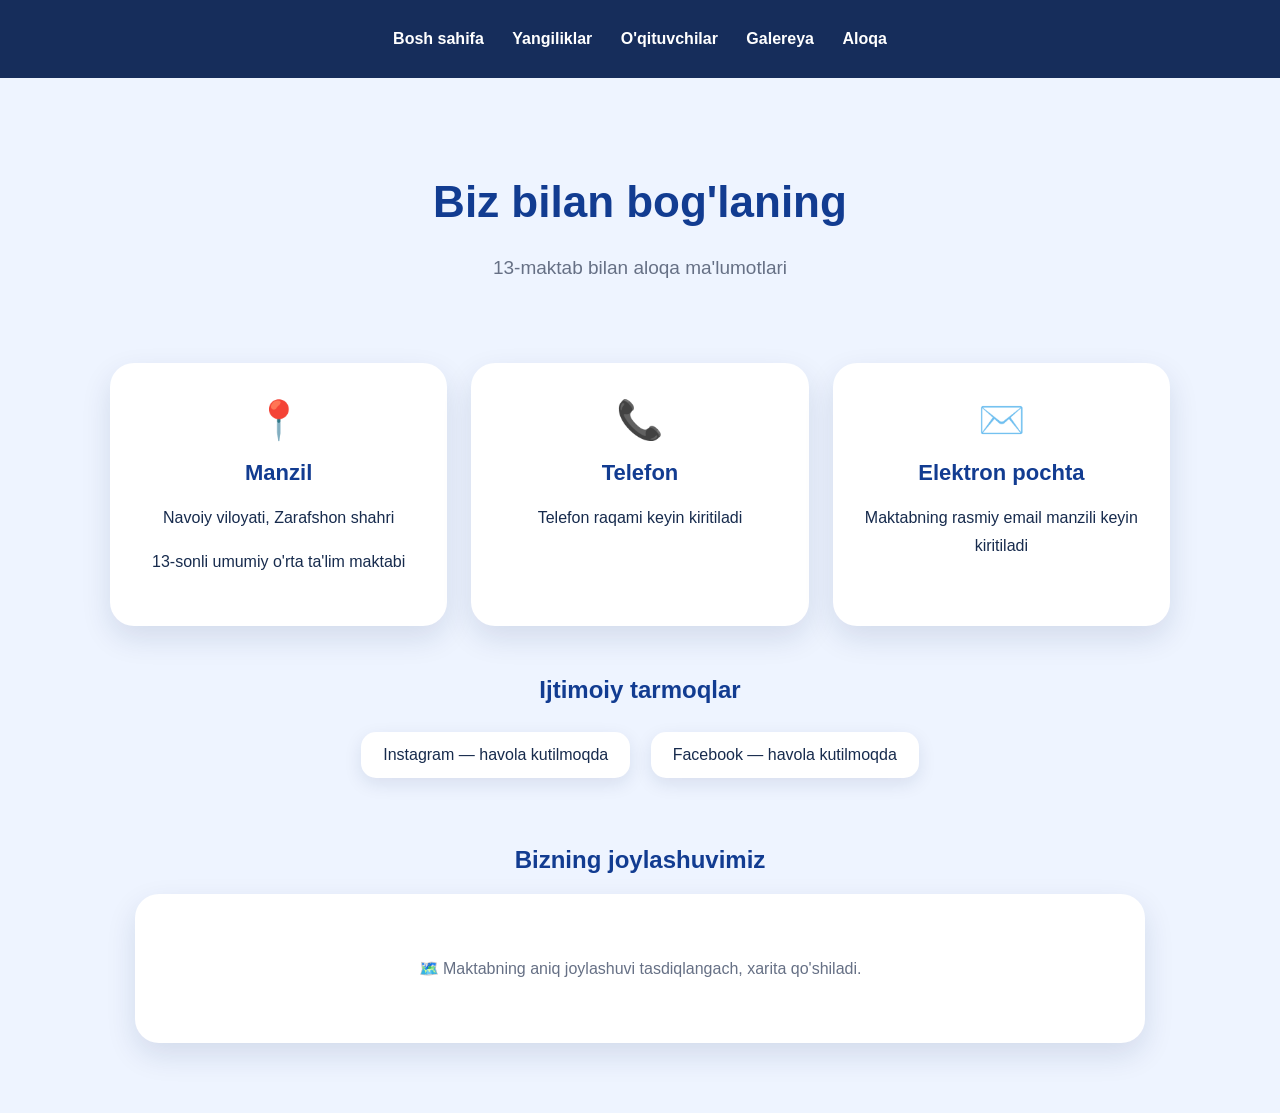
<file: aloqa.html>
<!DOCTYPE html>
<html lang="uz">
<head>
  <meta charset="UTF-8">
  <meta name="viewport" content="width=device-width, initial-scale=1.0">
  <title>Aloqa | 13-maktab</title>
  <style>
    * { box-sizing: border-box; }
    body {
      margin: 0;
      font-family: Arial, sans-serif;
      background: #eef4ff;
      color: #172b4d;
    }
    nav {
      background: #162d5b;
      padding: 25px 15px;
      text-align: center;
    }
    nav a {
      color: white;
      text-decoration: none;
      font-weight: bold;
      display: inline-block;
      margin: 5px 12px;
    }
    nav a:hover { color: #9edbff; }
    header {
      text-align: center;
      padding: 70px 20px 35px;
    }
    header h1 {
      font-size: 44px;
      color: #123c91;
    }
    header p {
      font-size: 19px;
      color: #667085;
    }
    .contacts {
      max-width: 1100px;
      margin: 30px auto 50px;
      padding: 0 20px;
      display: grid;
      grid-template-columns:
        repeat(auto-fit, minmax(240px, 1fr));
      gap: 24px;
    }
    .contact-card {
      background: white;
      padding: 35px 22px;
      border-radius: 24px;
      text-align: center;
      box-shadow: 0 12px 30px rgba(20,43,89,.12);
      transition: transform .3s;
    }
    .contact-card:hover {
      transform: translateY(-8px);
    }
    .contact-card .symbol { font-size: 38px; }
    .contact-card h2 {
      color: #123c91;
      font-size: 22px;
    }
    .contact-card p {
      line-height: 1.7;
      overflow-wrap: anywhere;
    }
    .social {
      text-align: center;
      margin: 30px 20px 60px;
    }
    .social h2 { color: #123c91; }
    .social span {
      display: inline-block;
      margin: 8px;
      padding: 14px 22px;
      background: white;
      border-radius: 15px;
      box-shadow: 0 6px 18px rgba(20,43,89,.1);
    }
    .map {
      max-width: 1050px;
      margin: 0 auto 70px;
      padding: 0 20px;
      text-align: center;
    }
    .map h2 { color: #123c91; }
    .map-placeholder {
      background: white;
      border-radius: 24px;
      padding: 65px 20px;
      box-shadow: 0 12px 30px rgba(20,43,89,.12);
      color: #667085;
    }
    @media(max-width:600px) {
      header h1 { font-size: 32px; }
    }
  </style>
</head>
<body>

  <nav>
    <a href="index.html">Bosh sahifa</a>
    <a href="yangiliklar.html">Yangiliklar</a>
    <a href="oqituvchilar.html">O'qituvchilar</a>
    <a href="galereya.html">Galereya</a>
    <a href="aloqa.html">Aloqa</a>
  </nav>

  <header>
    <h1>Biz bilan bog'laning</h1>
    <p>13-maktab bilan aloqa ma'lumotlari</p>
  </header>

  <main>
    <section class="contacts">
      <div class="contact-card">
        <div class="symbol">📍</div>
        <h2>Manzil</h2>
        <p>Navoiy viloyati, Zarafshon shahri</p>
        <p>13-sonli umumiy o'rta ta'lim maktabi</p>
      </div>

      <div class="contact-card">
        <div class="symbol">📞</div>
        <h2>Telefon</h2>
        <p>Telefon raqami keyin kiritiladi</p>
      </div>

      <div class="contact-card">
        <div class="symbol">✉️</div>
        <h2>Elektron pochta</h2>
        <p>Maktabning rasmiy email manzili
        keyin kiritiladi</p>
      </div>
    </section>

    <section class="social">
      <h2>Ijtimoiy tarmoqlar</h2>
      <span>Instagram — havola kutilmoqda</span>
      <span>Facebook — havola kutilmoqda</span>
    </section>

    <section class="map">
      <h2>Bizning joylashuvimiz</h2>
      <div class="map-placeholder">
        🗺️ Maktabning aniq joylashuvi
        tasdiqlangach, xarita qo'shiladi.
      </div>
    </section>
  </main>

</body>
</html>
</file>
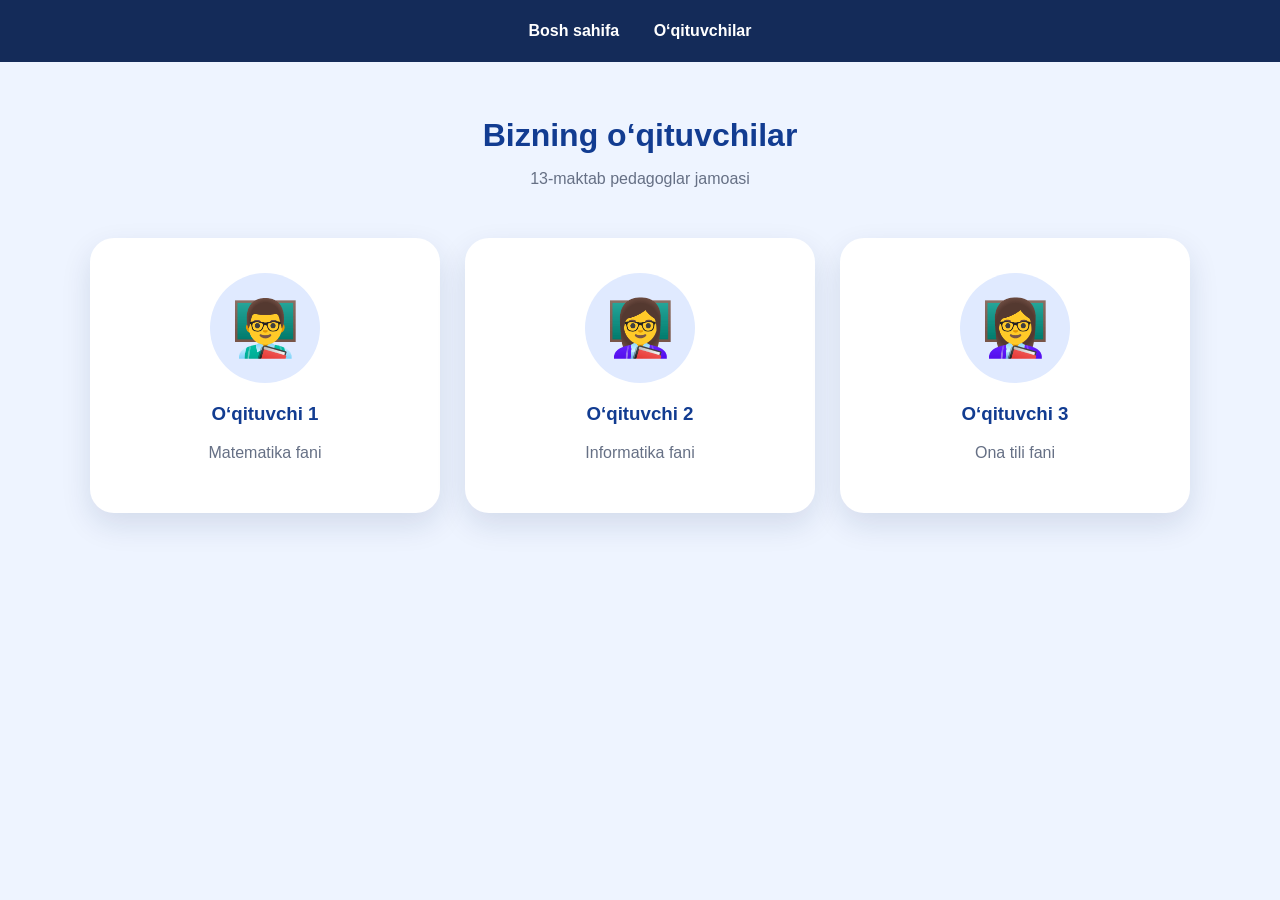
<file: oqituvchilar.html>
<!DOCTYPE html>
<html lang="uz">
<head>
  <meta charset="UTF-8">
  <meta name="viewport" content="width=device-width, initial-scale=1.0">
  <title>O‘qituvchilar | 13-maktab</title>

  <style>
    body {
      margin: 0;
      font-family: Arial, sans-serif;
      background: #eef4ff;
      color: #172b4d;
    }

    nav {
      background: #142b59;
      padding: 22px;
      text-align: center;
    }

    nav a {
      color: white;
      text-decoration: none;
      margin: 15px;
      font-weight: bold;
    }

    h1 {
      text-align: center;
      color: #123c91;
      margin: 55px 15px 15px;
    }

    .subtitle {
      text-align: center;
      color: #667085;
    }

    .teachers {
      max-width: 1100px;
      margin: 50px auto;
      padding: 0 20px;
      display: grid;
      grid-template-columns: repeat(auto-fit, minmax(230px, 1fr));
      gap: 25px;
    }

    .teacher {
      background: white;
      padding: 35px 20px;
      border-radius: 24px;
      text-align: center;
      box-shadow: 0 12px 30px rgba(20, 43, 89, 0.12);
      transition: transform 0.3s;
    }

    .teacher:hover {
      transform: translateY(-8px);
    }

    .photo {
      width: 110px;
      height: 110px;
      border-radius: 50%;
      background: #e0eaff;
      display: flex;
      align-items: center;
      justify-content: center;
      font-size: 55px;
      margin: 0 auto 20px;
    }

    .teacher h3 {
      color: #123c91;
    }

    .teacher p {
      color: #667085;
    }
  </style>
</head>

<body>
  <nav>
    <a href="index.html">Bosh sahifa</a>
    <a href="oqituvchilar.html">O‘qituvchilar</a>
  </nav>

  <h1>Bizning o‘qituvchilar</h1>
  <p class="subtitle">13-maktab pedagoglar jamoasi</p>

  <div class="teachers">
    <div class="teacher">
      <div class="photo">👨‍🏫</div>
      <h3>O‘qituvchi 1</h3>
      <p>Matematika fani</p>
    </div>

    <div class="teacher">
      <div class="photo">👩‍🏫</div>
      <h3>O‘qituvchi 2</h3>
      <p>Informatika fani</p>
    </div>

    <div class="teacher">
      <div class="photo">👩‍🏫</div>
      <h3>O‘qituvchi 3</h3>
      <p>Ona tili fani</p>
    </div>
  </div>
</body>
</html>
</file>
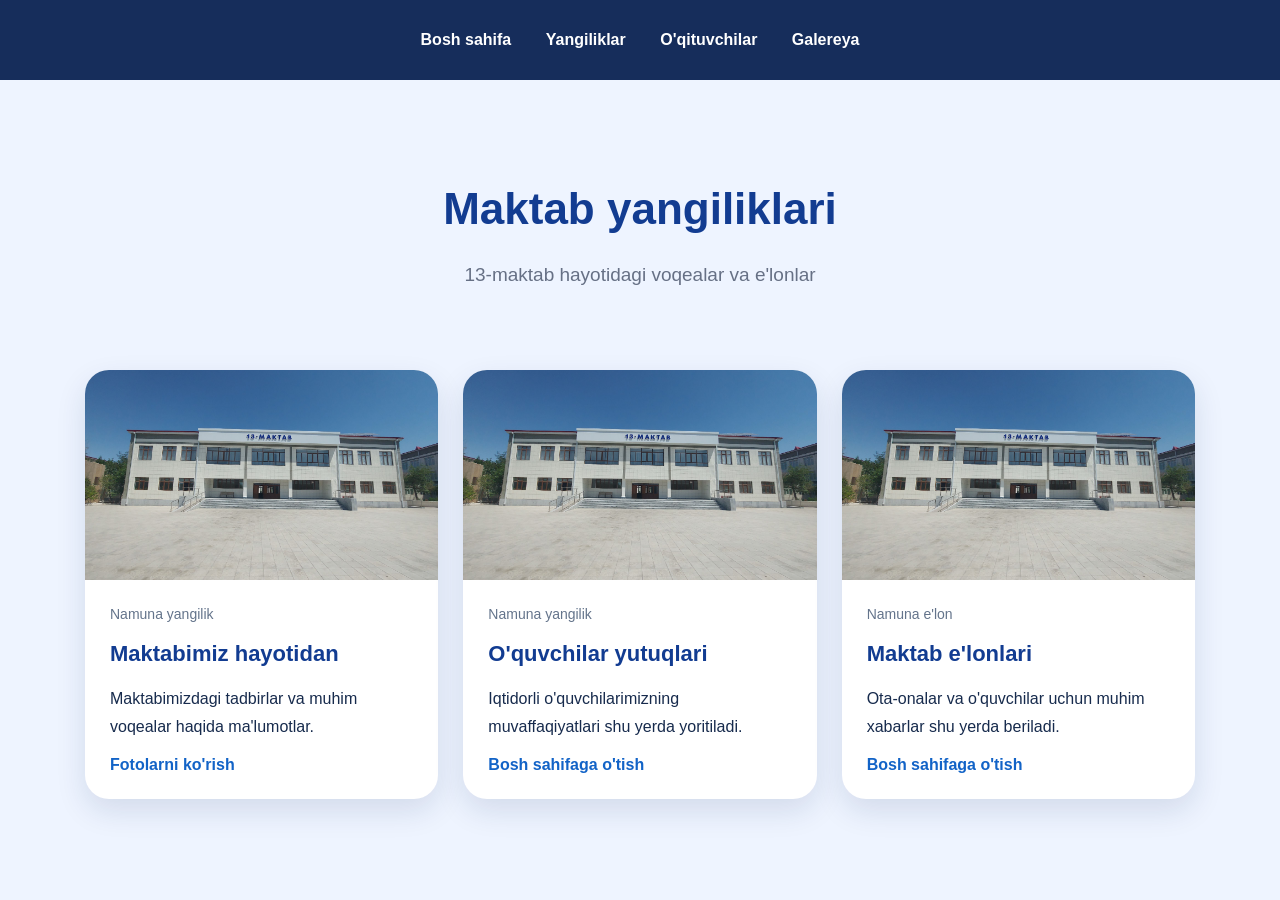
<file: yangiliklar.html>
<!DOCTYPE html>
<html lang="uz">
<head>
  <meta charset="UTF-8">
  <meta name="viewport" content="width=device-width, initial-scale=1.0">
  <title>Yangiliklar | 13-maktab</title>

  <style>
    * { box-sizing: border-box; }

    body {
      margin: 0;
      font-family: Arial, sans-serif;
      background: #eef4ff;
      color: #172b4d;
    }

    nav {
      background: #162d5b;
      padding: 25px 15px;
      text-align: center;
    }

    nav a {
      color: white;
      text-decoration: none;
      font-weight: bold;
      margin: 0 15px;
      display: inline-block;
      padding: 6px 0;
    }

    nav a:hover { color: #9edbff; }

    header {
      text-align: center;
      padding: 75px 20px 35px;
    }

    header h1 {
      color: #123c91;
      font-size: 44px;
    }

    header p {
      color: #667085;
      font-size: 19px;
    }

    .news {
      max-width: 1150px;
      margin: 30px auto 80px;
      padding: 0 20px;
      display: grid;
      grid-template-columns:
        repeat(auto-fit, minmax(260px, 1fr));
      gap: 25px;
    }

    .news-card {
      background: white;
      border-radius: 24px;
      overflow: hidden;
      box-shadow: 0 12px 30px rgba(20,43,89,.12);
      transition: transform .3s;
    }

    .news-card:hover {
      transform: translateY(-8px);
    }

    .news-card img {
      width: 100%;
      height: 210px;
      object-fit: cover;
      display: block;
    }

    .content { padding: 25px; }

    .date {
      color: #64748b;
      font-size: 14px;
    }

    .content h2 {
      color: #123c91;
      font-size: 22px;
    }

    .content p { line-height: 1.7; }

    .more {
      color: #1263c7;
      font-weight: bold;
      text-decoration: none;
    }

    @media (max-width: 600px) {
      header h1 { font-size: 32px; }
      nav a { margin: 5px 8px; }
    }
  </style>
</head>

<body>
  <nav>
    <a href="index.html">Bosh sahifa</a>
    <a href="yangiliklar.html">Yangiliklar</a>
    <a href="oqituvchilar.html">O'qituvchilar</a>
    <a href="galereya.html">Galereya</a>
  </nav>

  <header>
    <h1>Maktab yangiliklari</h1>
    <p>13-maktab hayotidagi voqealar va e'lonlar</p>
  </header>

  <main class="news">
    <article class="news-card">
      <img src="mak.jpg" alt="Maktab binosi">
      <div class="content">
        <span class="date">Namuna yangilik</span>
        <h2>Maktabimiz hayotidan</h2>
        <p>Maktabimizdagi tadbirlar va muhim
        voqealar haqida ma'lumotlar.</p>
        <a class="more" href="galereya.html">
          Fotolarni ko'rish
        </a>
      </div>
    </article>

    <article class="news-card">
      <img src="mak.jpg" alt="Maktab">
      <div class="content">
        <span class="date">Namuna yangilik</span>
        <h2>O'quvchilar yutuqlari</h2>
        <p>Iqtidorli o'quvchilarimizning
        muvaffaqiyatlari shu yerda yoritiladi.</p>
        <a class="more" href="index.html">
          Bosh sahifaga o'tish
        </a>
      </div>
    </article>

    <article class="news-card">
      <img src="mak.jpg" alt="Maktab">
      <div class="content">
        <span class="date">Namuna e'lon</span>
        <h2>Maktab e'lonlari</h2>
        <p>Ota-onalar va o'quvchilar uchun
        muhim xabarlar shu yerda beriladi.</p>
        <a class="more" href="index.html">
          Bosh sahifaga o'tish
        </a>
      </div>
    </article>
  </main>
</body>
</html>
</file>
